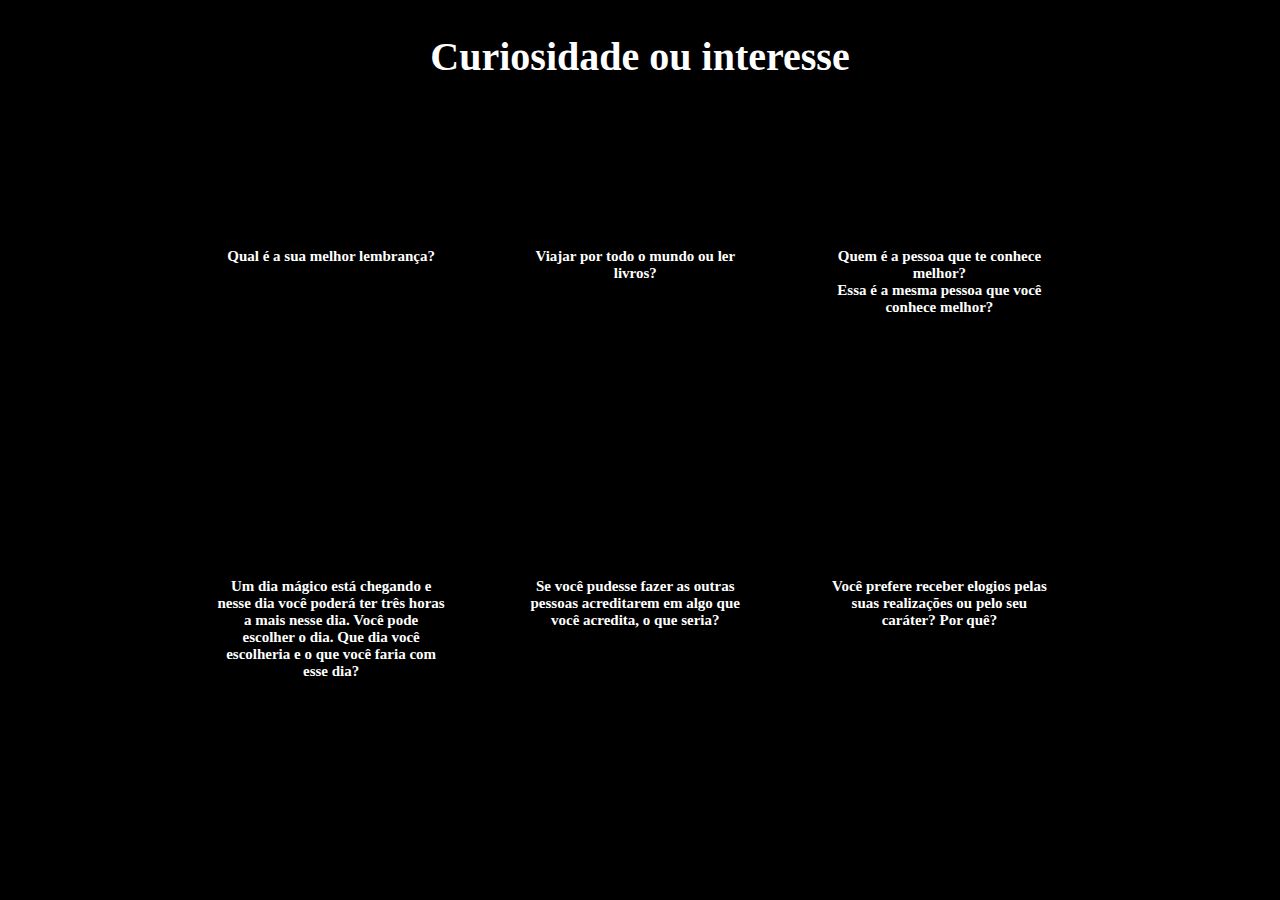
<file: Sobre mim/curiosidade.html>
<!DOCTYPE html>
<html lang="pt-br">

<head>
    <meta charset="UTF-8">
    <meta http-equiv="X-UA-Compatible" content="IE=edge">
    <meta name="viewport" content="width=device-width, initial-scale=1.0">
    <link rel="stylesheet" href="curiosidade.css">
    <title>Curiosidade ou interesse</title>
</head>

<body>


    <h2>Curiosidade ou interesse</h2>

    <!-- <div class="container">
  <img src="img_avatar.png" alt="Avatar" class="image">
  <div class="overlay"> -->

    <div class="contorno">

        <div class="container">
            <p class="pergunta">Qual é a sua melhor lembrança?</p>
            <div class="overlay">
                <div class="text">
                    <p> Quando eu era pequena, lembro que minha mãe e eu íamos beber uma bebida típica da Bolívia.
                        eu amava tanto isso, porque era o instante em que ficávamos juntas.</p>
                </div>
            </div>
        </div>

        <div class="container">
            <p class="pergunta">Viajar por todo o mundo ou ler livros?
            </p>
            <div class="overlay">
                <div class="text">
                    <p> Viajar por todo o mundo, conhecer culturas e pessoas novas. E estar sempre aprendendo e reaprendendo com elas.
                    </p>
                </div>
            </div>
        </div>

        <div class="container">
            <p class="pergunta">Quem é a pessoa que te conhece melhor?<br> Essa é a mesma pessoa que você conhece melhor?</p>
            <div class="overlay">
                <div class="text">
                    <p> Acredito que minha mãe. Acho que não.</p>
                </div>
            </div>
        </div>
    </div>
    
    <div class="teste contorno">

        <div class="container">
            <p class="pergunta">
                Um  dia mágico está chegando e nesse dia você poderá ter três horas a mais nesse dia. Você pode escolher o dia. Que dia você escolheria e o que você faria com esse dia?

            </p>
            <div class="overlay">
                <div class="text">
                    <p> Gostaria que esse dia fosse em qualquer prova de vestibular
                    </p>
                </div>
            </div>
        </div>

        <div class="container">
            <p class="pergunta">
                Se você pudesse fazer as outras pessoas acreditarem em algo que você acredita, o que seria?
            </p>
            <div class="overlay">
                <div class="text">
                    <p> Que a vida não precisa ter sentido, você tem que dar o sentido pra ela. Cuidar das pessoas que estão ao teu lado é essencial. É possível realizar seus sonhos, não vai ser fácil, mas mesmo assim é preciso acreditar.
                    </p>
                </div>
            </div>
        </div>

        <div class="container">
            <p class="pergunta">Você prefere receber elogios pelas suas realizações ou pelo seu caráter? Por quê?</p>
            <div class="overlay">
                <div class="text">
                    <p> 	Pelo meu caráter, porque isso vai mostrar meu eu, minha personalidade. 
                    </p>
                </div>
            </div>
        </div>
    </div>



</body>

</html>
</file>
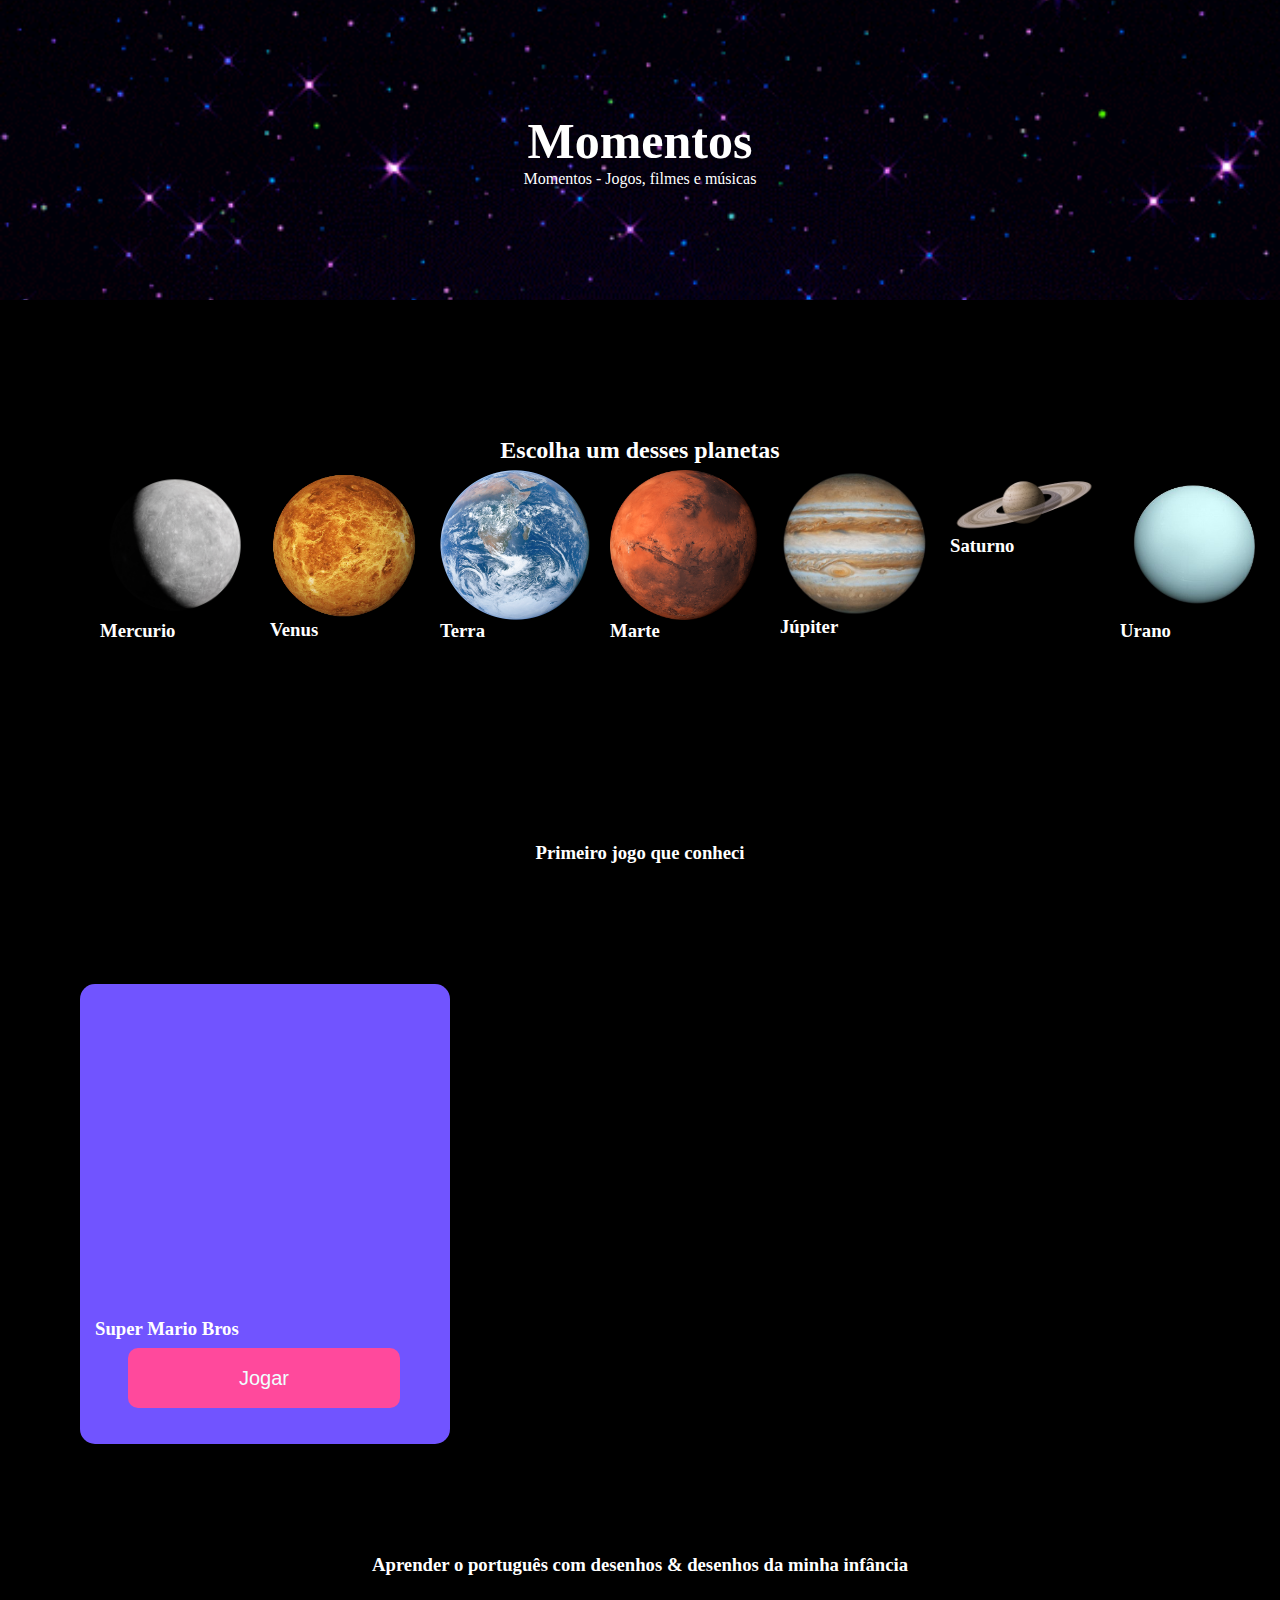
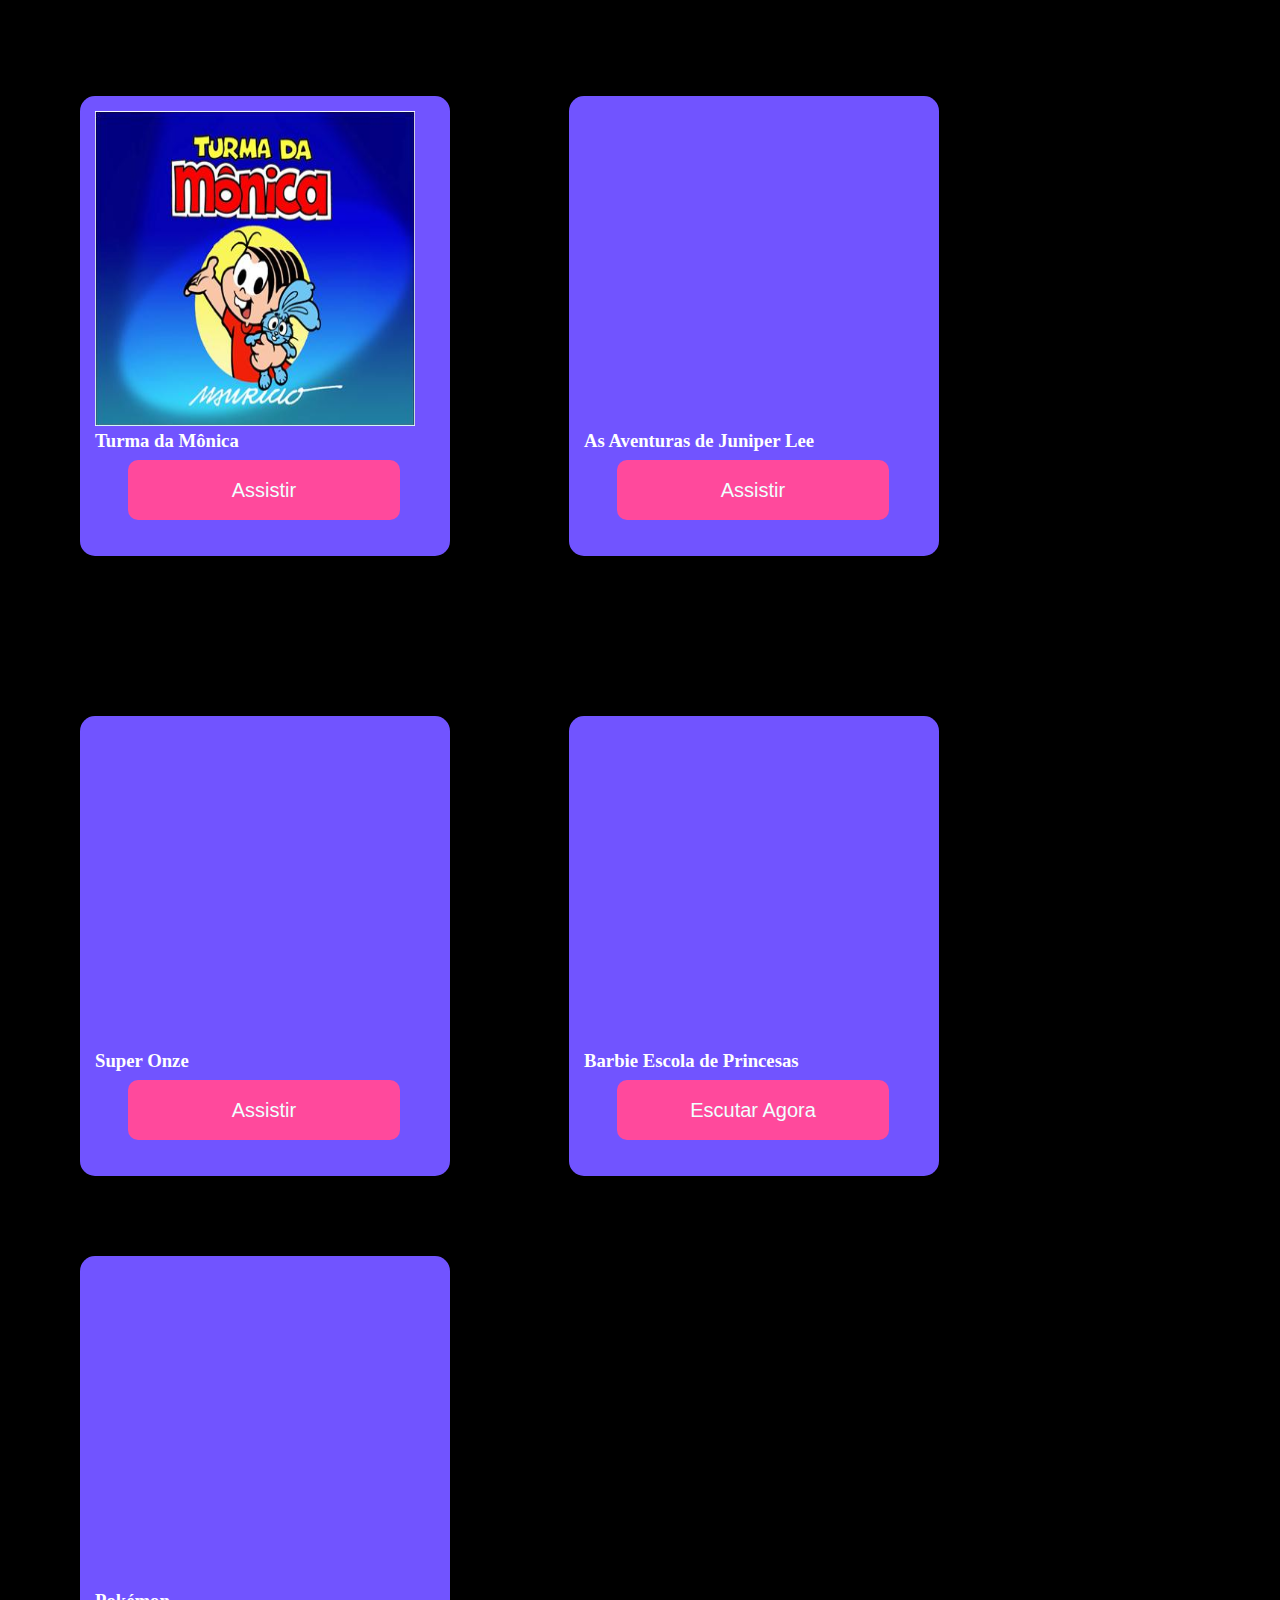
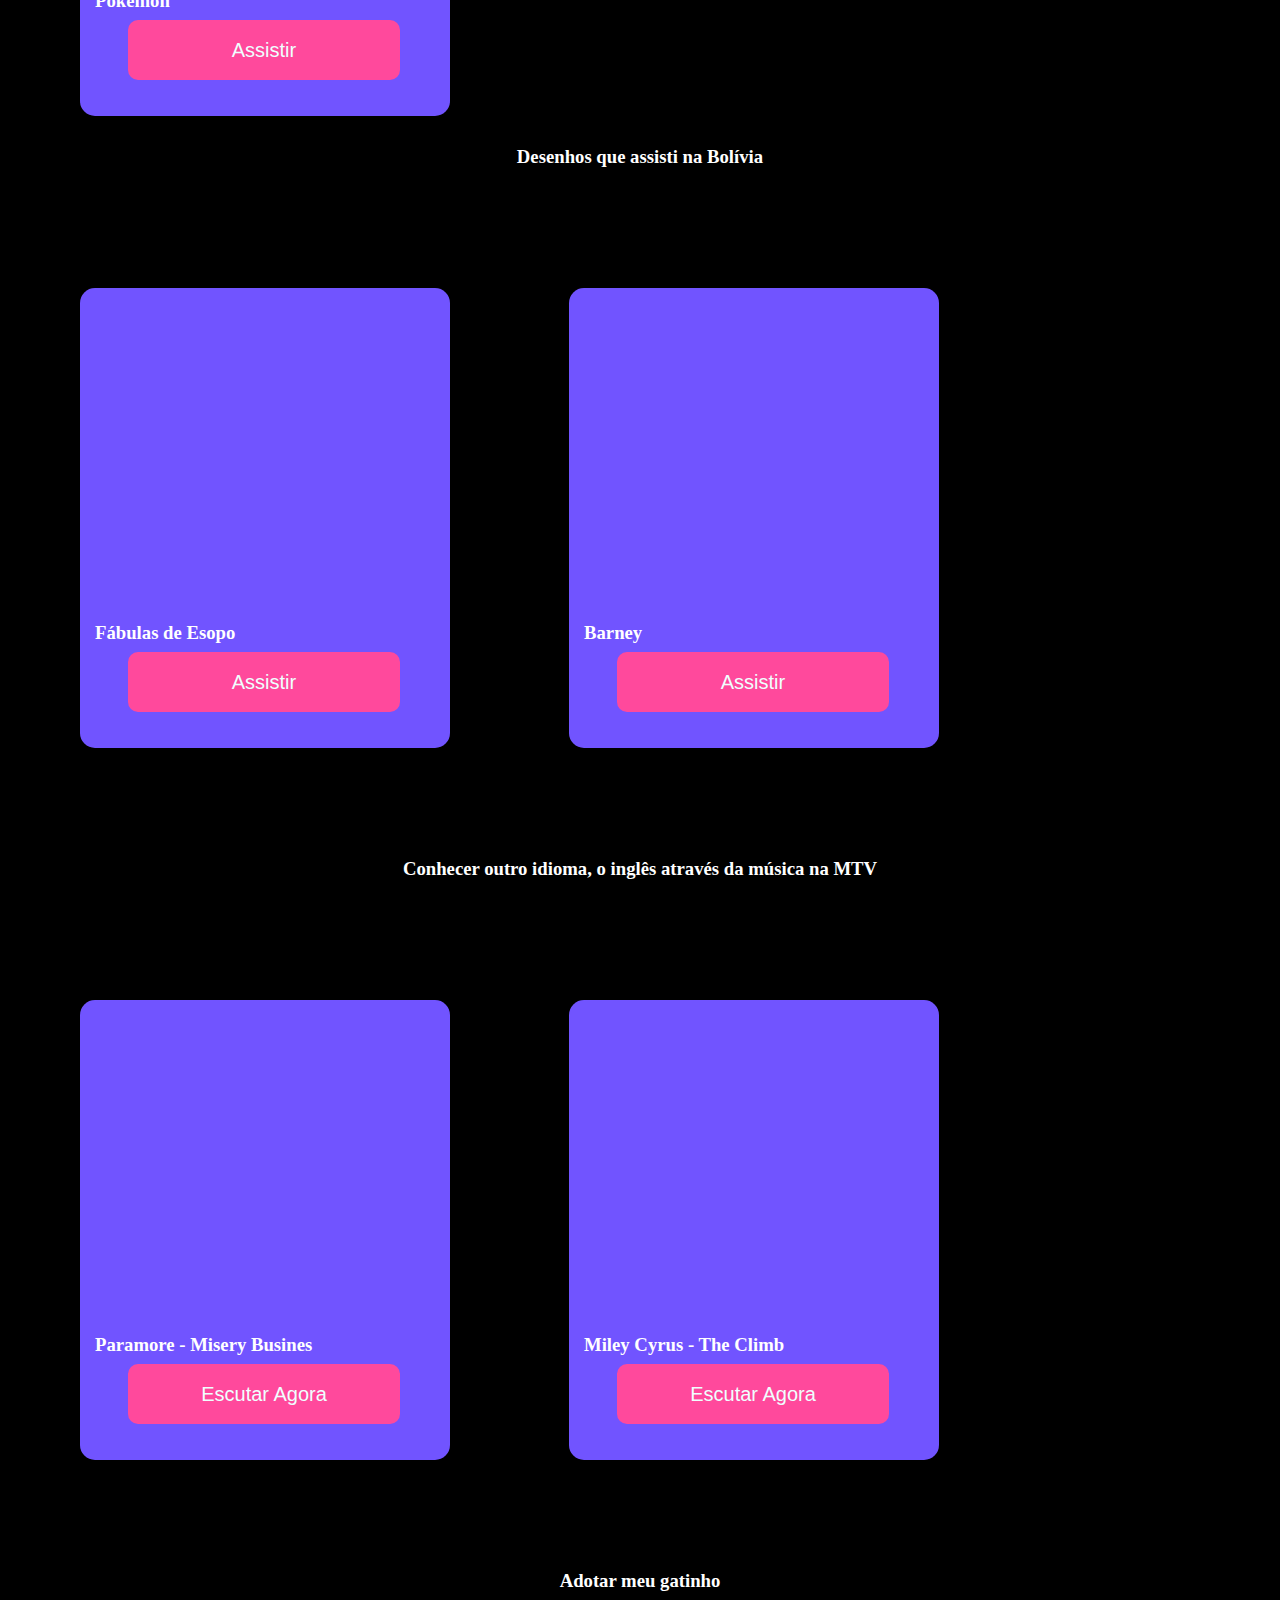
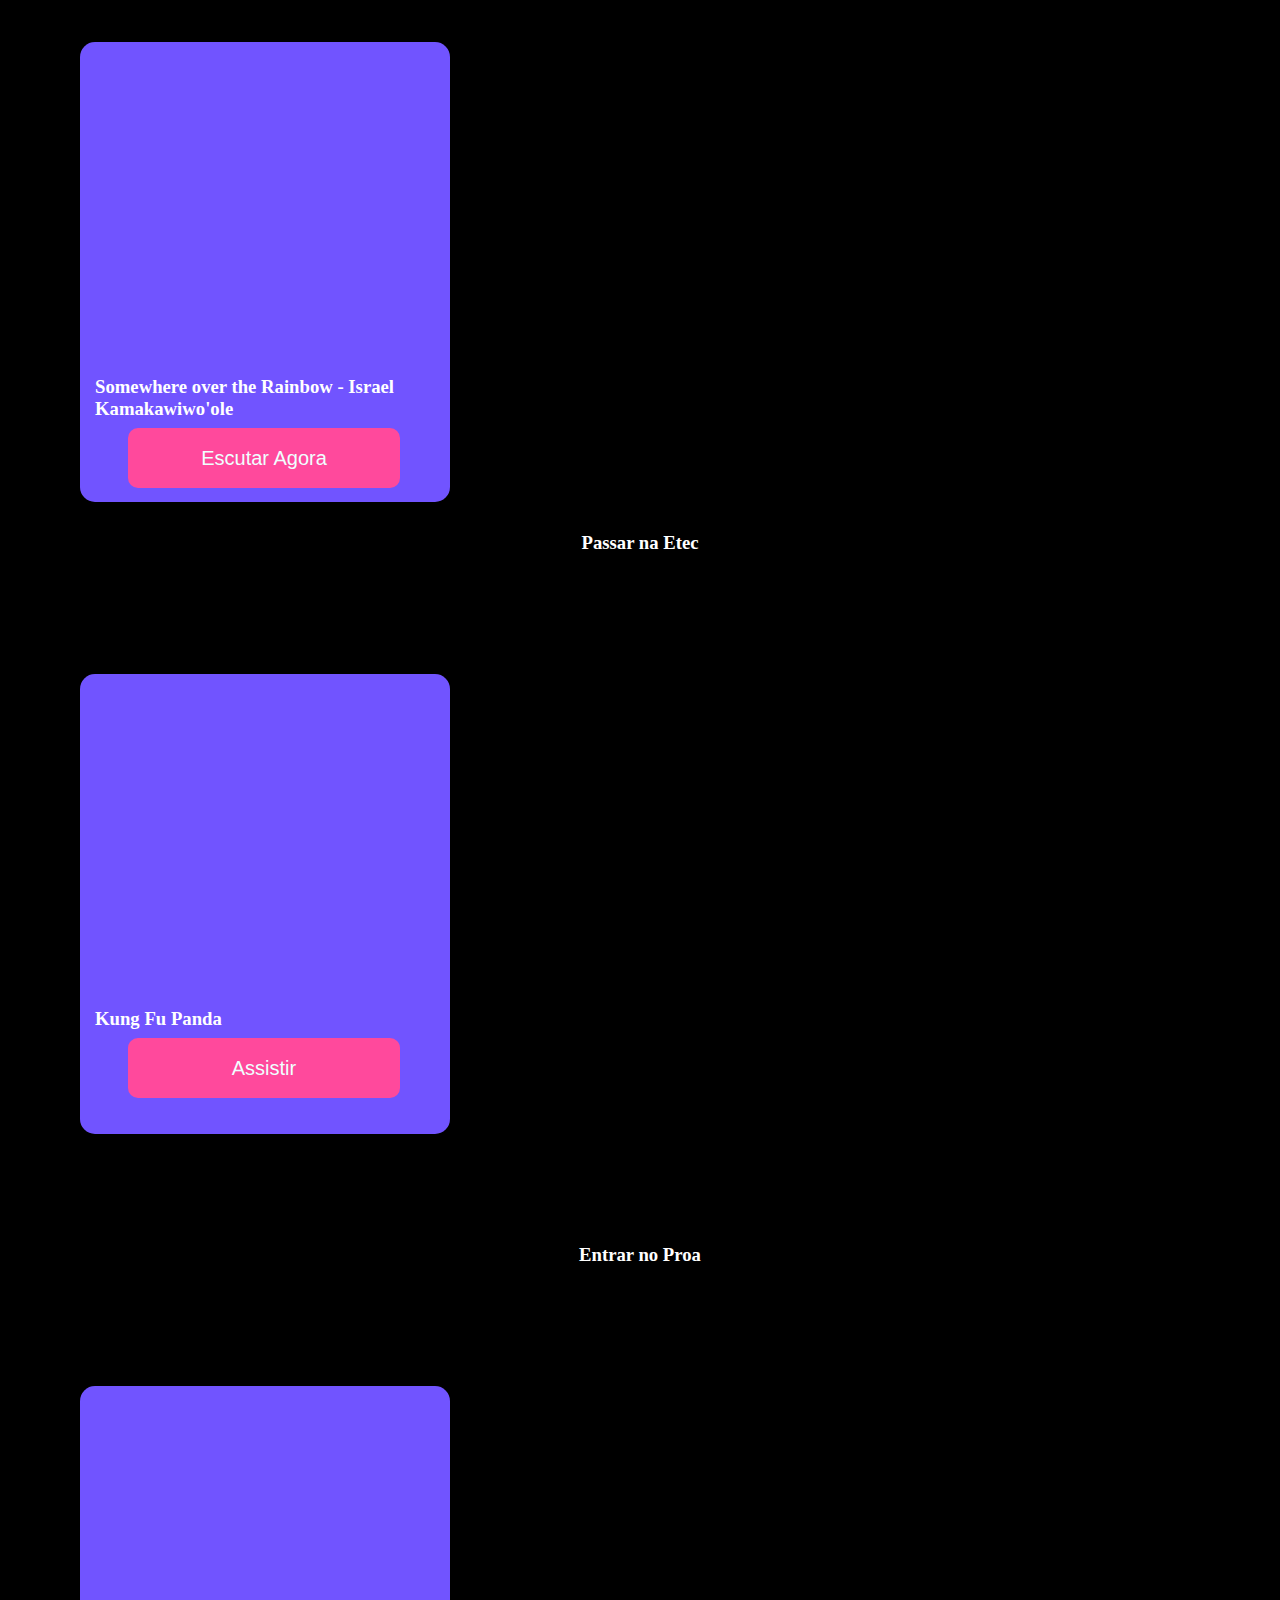
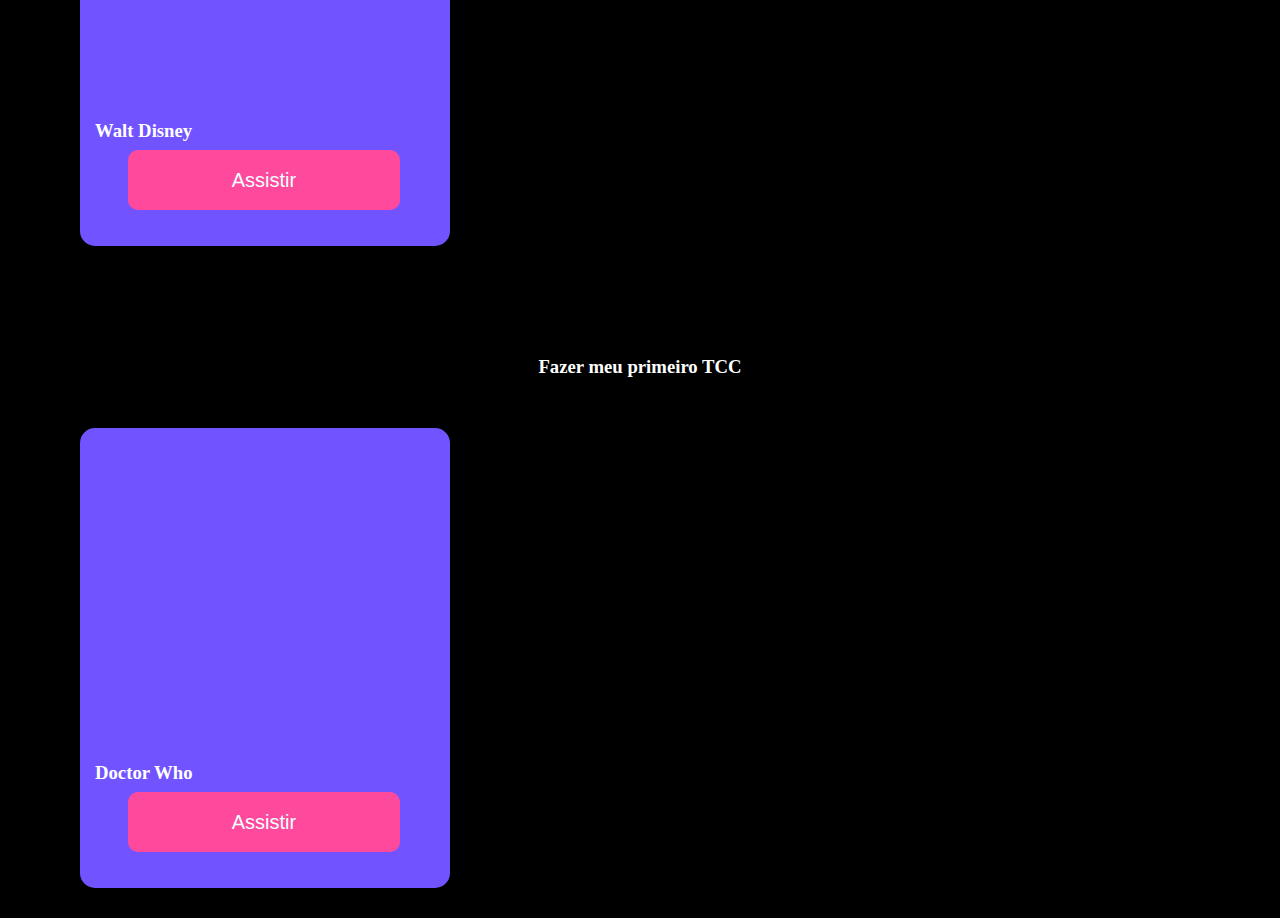
<file: Sobre mim/momentos.html>
<!DOCTYPE html>
<html lang="pt-br">

<head>
    <meta charset="UTF-8">
    <meta http-equiv="X-UA-Compatible" content="IE=edge">
    <meta name="viewport" content="width=device-width, initial-scale=1.0">
    <link rel="stylesheet" href="momentos.css">
    <link rel="stylesheet" href="https://cdnjs.cloudflare.com/ajax/libs/animate.css/4.1.1/animate.min.css" />
    <title>Momentos</title>
</head>

<!-- Escolha 8 momentos da sua vida e utilize pedaçõs 
    de filmes, música ou jogos para descrever esses momentos -->

<div class="hero-image">
    <div class="hero-text">
        <h1 style="font-size:50px">Momentos</h1>
        <p>Momentos - Jogos, filmes e músicas </p>
        <!-- <a id="link-meio" href="#prititulo">Bora escutar</a> -->
    </div>
</div>

<!-- <img src="imagens/momentosss.jpg" alt=""> -->

<div class="hero-text">
    <h2>Escolha um desses planetas</h2>
</div>
<div class="sistema">


    <div class="mercurio">
        <a href="#mercurio"><img class="animate__animated  animate__rotateIn animate__infinite	infinite"
                src="imagens/mercurio.png" alt="mercurio">
        </a>
        <h3>Mercurio</h3>
    </div>

    <div class="venus">
        <a href="#venus"><img class="animate__animated  animate__rotateIn animate__infinite	infinite"
                src="imagens/venuss.png" alt="venus">
        </a>
        <h3>Venus</h3>
    </div>

    <div class="terra">
        <a href="#terra"><img class="animate__animated  animate__rotateIn animate__infinite	infinite"
                src="imagens/terra.png" alt="terra">
        </a>
        <h3>Terra</h3>
    </div>

    <div class="marte">
        <a href="#marte"><img class="animate__animated  animate__rotateIn animate__infinite	infinite"
                src="imagens/marte.png" alt="marte">
        </a>
        <h3>Marte</h3>
    </div>

    <div class="jupiter">
        <a href="#jupiter"><img class="animate__animated  animate__rotateIn animate__infinite	infinite"
                src="imagens/jupiter.png" alt="jupiter">
        </a>
        <h3>Júpiter</h3>
    </div>

    <div class="saturno">
        <a href="#saturno"> <img class="animate__animated  animate__flip animate__infinite	infinite"
                src="imagens/saturno.png" alt="saturno">
        </a>
        <h3>Saturno</h3>
    </div>

    <div class="urano">
        <a href="#urano"><img class="animate__animated  animate__rotateIn animate__infinite	infinite"
                src="imagens/uranoo.png" alt="urano">
        </a>
        <h3>Urano</h3>
    </div>

    <div class="netuno">
        <a href="#netuno"><img class="animate__animated  animate__rotateIn animate__infinite	infinite"
                src="imagens/netuno.png" alt="netuno">
        </a>
        <h3>Netuno</h3>
    </div>

</div>


<a name="mercurio">
    <div class="escrita">
        <h3>Primeiro jogo que conheci</h3>
    </div>
    <div class="um">

        <div class="conteudo conum">

            <div id="prititulo">
                <iframe width="320" height="315" src="https://www.youtube.com/embed/CujSHJ3QkdQ"
                    title="YouTube video player" frameborder="0"
                    allow="accelerometer; autoplay; clipboard-write; encrypted-media; gyroscope; picture-in-picture"
                    allowfullscreen></iframe>
                <h3>Super Mario Bros</h3>
                <a href=" https://www.minijogos.com.br/jogo/super-mario-bros"><button>Jogar</button></a>
            </div>
        </div>


        
    </div>
</a>

<!-- DOIS -->

<a name="venus">
    <div class="escrita">
        <h3> Aprender o português com desenhos & desenhos da minha infância    </h3>
    </div>
    <div class="dois">
        <div class="conteudo conum">
            <div id="prititulo">
                <img src="imagens/momentos/monica.jpg" alt="turma da monica">
                <h3>Turma da Mônica</h3>
                <a
                    href=" https://www.youtube.com/watch?v=Dei_RDxDeMw&list=PLXIvDgXpFIiLCDpXAo_fogJVK_CcZHbDb"><button>Assistir</button></a>
            </div>
        </div>


        <div class="conteudo">
            <div id="prititulo">
                <iframe width="320" height="315" src="https://www.youtube.com/embed/GkpZkurr9QU"
                    title="YouTube video player" frameborder="0"
                    allow="accelerometer; autoplay; clipboard-write; encrypted-media; gyroscope; picture-in-picture"
                    allowfullscreen></iframe>
                <h3>As Aventuras de Juniper Lee</h3>
                <a
                    href=" https://www.youtube.com/watch?v=VKe8L-099O8&list=PLT-0gN2yd9dw0jthrTxwrh97qvRcD1Utb"><button>Assistir</button></a>
            </div>
        </div>
        
        <div class="conteudo">
            <div id="prititulo">

                <iframe width="320" height="315" src="https://www.youtube.com/embed/Mvj8dCqy0SE"
                    title="YouTube video player" frameborder="0"
                    allow="accelerometer; autoplay; clipboard-write; encrypted-media; gyroscope; picture-in-picture"
                    allowfullscreen></iframe>
                <h3>Super Onze</h3>
                <a
                    href="https://www.youtube.com/watch?v=oH4-GH1aheY&list=PL4jDsYGD5z473PEfDhnnRkrgrgdPIQKU8"><button>Assistir</button></a>
            </div>
        </div>
        
        <div class="conteudo ">
            <div id="prititulo">

                <iframe width="320" height="315" src="https://www.youtube.com/embed/ZyenkHywNlk"
                    title="YouTube video player" frameborder="0"
                    allow="accelerometer; autoplay; clipboard-write; encrypted-media; gyroscope; picture-in-picture"
                    allowfullscreen></iframe>

                <h3>Barbie Escola de Princesas</h3>
                <a href="https://www.youtube.com/watch?v=oH4-GH1aheY&list=PL4jDsYGD5z473PEfDhnnRkrgrgdPIQKU8"><button>Escutar
                        Agora</button></a>
            </div>
        </div>
        <div class="conteudo ">
            <div id="prititulo">

                <iframe width="320" height="315" src="https://www.youtube.com/embed/-PlAg8R9TG4"
                    title="YouTube video player" frameborder="0"
                    allow="accelerometer; autoplay; clipboard-write; encrypted-media; gyroscope; picture-in-picture"
                    allowfullscreen></iframe>

                <h3>Pokémon</h3>
                <a
                    href="https://www.youtube.com/watch?v=SSViT336Vq4&list=PL5Yff77BRE_rJQkYlaIOYVOgJv1jRr9d2"><button>Assistir</button></a>
            </div>
        </div>

    </div>
</a>

<!-- TRES -->

<a name="terra">
    <div class="escrita">
        <h3>Desenhos que assisti na Bolívia</h3>
    </div>
    <div class="tres">
        


        <div class="conteudo conum">
            <div id="prititulo">
                <iframe width="320" height="315" src="https://www.youtube.com/embed/kEzWVBwIovg"
                    title="YouTube video player" frameborder="0"
                    allow="accelerometer; autoplay; clipboard-write; encrypted-media; gyroscope; picture-in-picture"
                    allowfullscreen></iframe>
                <h3>Fábulas de Esopo</h3>
                <a
                    href="https://www.youtube.com/watch?v=kEzWVBwIovg&list=PL4RDuJtDPCLiD374uq1hjqW_U07iBNGh2"><button>Assistir</button></a>
            </div>
        </div>





        
        <div class="conteudo">
            <div id="prititulo">
                <iframe width="320" height="315" src="https://www.youtube.com/embed/ELm4ZJDEFME"
                    title="YouTube video player" frameborder="0"
                    allow="accelerometer; autoplay; clipboard-write; encrypted-media; gyroscope; picture-in-picture"
                    allowfullscreen></iframe>
                <h3>Barney</h3>
                <a
                    href="https://www.youtube.com/watch?v=Du-MY1EL-GY&list=PL2tzq_vP54fyyUoK1WmKE7WO2FCiEOFhQ"><button>Assistir</button></a>
            </div>
        </div>
    </div>
</a>


<!-- QUATRO -->
<a name="marte">
    <div class="escrita">
        <h3>Conhecer outro idioma, o inglês através da música na MTV</h3>
    </div>
    <div class="quatro">

        <div class="conteudo conum">
            <div id="prititulo">
                <iframe width="320" height="315" src="https://www.youtube.com/embed/zN7o_fA9YrI"
                    title="YouTube video player" frameborder="0"
                    allow="accelerometer; autoplay; clipboard-write; encrypted-media; gyroscope; picture-in-picture"
                    allowfullscreen></iframe>
                <h3>Paramore - Misery Busines</h3>
                <a href="https://www.youtube.com/embed/zN7o_fA9YrI"><button>Escutar Agora</button></a>
            </div>
        </div>


        <div class="conteudo">
            <div id="prititulo">

                <iframe width="320" height="315" src="https://www.youtube.com/embed/frMMeRsLfSY"
                    title="YouTube video player" frameborder="0"
                    allow="accelerometer; autoplay; clipboard-write; encrypted-media; gyroscope; picture-in-picture"
                    allowfullscreen></iframe>

                <h3>Miley Cyrus - The Climb</h3>
                <a href=" https://www.youtube.com/watch?v=frMMeRsLfSY"><button>Escutar Agora</button></a>
            </div>
        </div>
    </div>
</a>

<!-- CINCO -->

<a name="jupiter">
    <div class="escrita">
        <h3>Adotar meu gatinho</h3>
    </div>
    <div class="cinco">




        <div class="conteudo">
            <div id="prititulo">

                <iframe width="320" height="315" src="https://www.youtube.com/embed/Ekw3Ip61wQE" title="YouTube video player" frameborder="0" allow="accelerometer; autoplay; clipboard-write; encrypted-media; gyroscope; picture-in-picture" allowfullscreen></iframe>
                <h3>Somewhere over the Rainbow - Israel Kamakawiwo'ole </h3>
                <a href="https://www.youtube.com/watch?v=Ekw3Ip61wQE"><button>Escutar Agora</button></a>
            </div>
        </div>
    </div>
</a>

<!-- SEIS -->

<a name="saturno">
    <div class="escrita">
        <h3>Passar na Etec</h3>
    </div>

    <div class="seis">


        
        <div class="conteudo conum">
            <div id="prititulo">
                <iframe width="320" height="315" src="https://www.youtube.com/embed/8q7olay3m98"
                    title="YouTube video player" frameborder="0"
                    allow="accelerometer; autoplay; clipboard-write; encrypted-media; gyroscope; picture-in-picture"
                    allowfullscreen></iframe>
                <h3>Kung Fu Panda</h3>
                <a href="https://www.netflix.com/br/title/80136311"><button>Assistir</button></a>
            </div>
        </div>

        <!-- <div class="conteudo conum">
            <div id="prititulo">

                <iframe width="320" height="315" src="https://www.youtube.com/embed/ZyenkHywNlk"
                    title="YouTube video player" frameborder="0"
                    allow="accelerometer; autoplay; clipboard-write; encrypted-media; gyroscope; picture-in-picture"
                    allowfullscreen></iframe>
                <h3>Barbie Escola de Princesas</h3>
                <a href="https://www.youtube.com/watch?v=l7-ihWID2GM"><button>Assistir</button></a>
            </div>
        </div>



        <div class="conteudo">
            <div id="prititulo">

                <img src="https://encrypted-tbn0.gstatic.com/images?q=tbn:ANd9GcThXE3LG-DBcjPmVT62cnSWnFtj9-bgkMyVR9tho9QeSnOADNB2"
                    alt="">

                <h3>Barbie Moda e Magia</h3>
                <a href=" https://www.youtube.com/watch?v=frMMeRsLfSY"><button>Assistir</button></a>
            </div>
        </div> -->
    </div>
</a>


<!-- SETE -->

<a name="urano">
    <div class="escrita">
        <h3>Entrar no Proa</h3>
    </div>
    <div class="sete">

        <div class="conteudo condois">
            <div id="prititulo">

                <iframe width="320" height="315" src="https://www.youtube.com/embed/iAoxQwbakao"
                    title="YouTube video player" frameborder="0"
                    allow="accelerometer; autoplay; clipboard-write; encrypted-media; gyroscope; picture-in-picture"
                    allowfullscreen></iframe>

                <h3>Walt Disney</h3>
                <a
                    href="https://www.youtube.com/watch?v=YcKPh1KqLe8&list=PLuq2SQ_a1FxknoE2Sc2CG4lhZFinDz3i8"><button>Assistir</button></a>
            </div>
        </div>


        <!-- <div class="conteudo conum">
            <div id="prititulo">

                <iframe width="320" height="315" src="https://www.youtube.com/embed/p5RrjgMoJ4k"
                    title="YouTube video player" frameborder="0"
                    allow="accelerometer; autoplay; clipboard-write; encrypted-media; gyroscope; picture-in-picture"
                    allowfullscreen></iframe>
                <h3>Club das Winxs</h3>
                <a
                    href="https://www.youtube.com/watch?v=YcKPh1KqLe8&list=PLuq2SQ_a1FxknoE2Sc2CG4lhZFinDz3i8"><button>Assistir</button></a>
            </div>
        </div>


        <div class="conteudo">
            <div id="prititulo">
                <img src="imagens/momentos/anne.jpg" alt="">
                <h3>Anne width an E</h3>
                <a href="https://www.netflix.com/br/title/80136311"><button>Assistir</button></a>
            </div>
        </div> -->
    </div>
</a>


<!-- OITO -->


<a name="netuno">
    
    <div class="escrita">
        <h3>Fazer meu primeiro TCC</h3>
    </div>
    <div class="sete">

        

        
        <div class="conteudo">
            <div id="prititulo">

                <iframe width="320" height="315" src="https://www.youtube.com/embed/OJVNzQyx-Yk"
                    title="YouTube video player" frameborder="0"
                    allow="accelerometer; autoplay; clipboard-write; encrypted-media; gyroscope; picture-in-picture"
                    allowfullscreen></iframe>
                <h3>Doctor Who</h3>
                <a href="https://www.youtube.com/watch?v=dVcocTQW3so"><button>Assistir</button></a>
            </div>
        </div>




    </div>
</a>



</body>

</html>
</file>
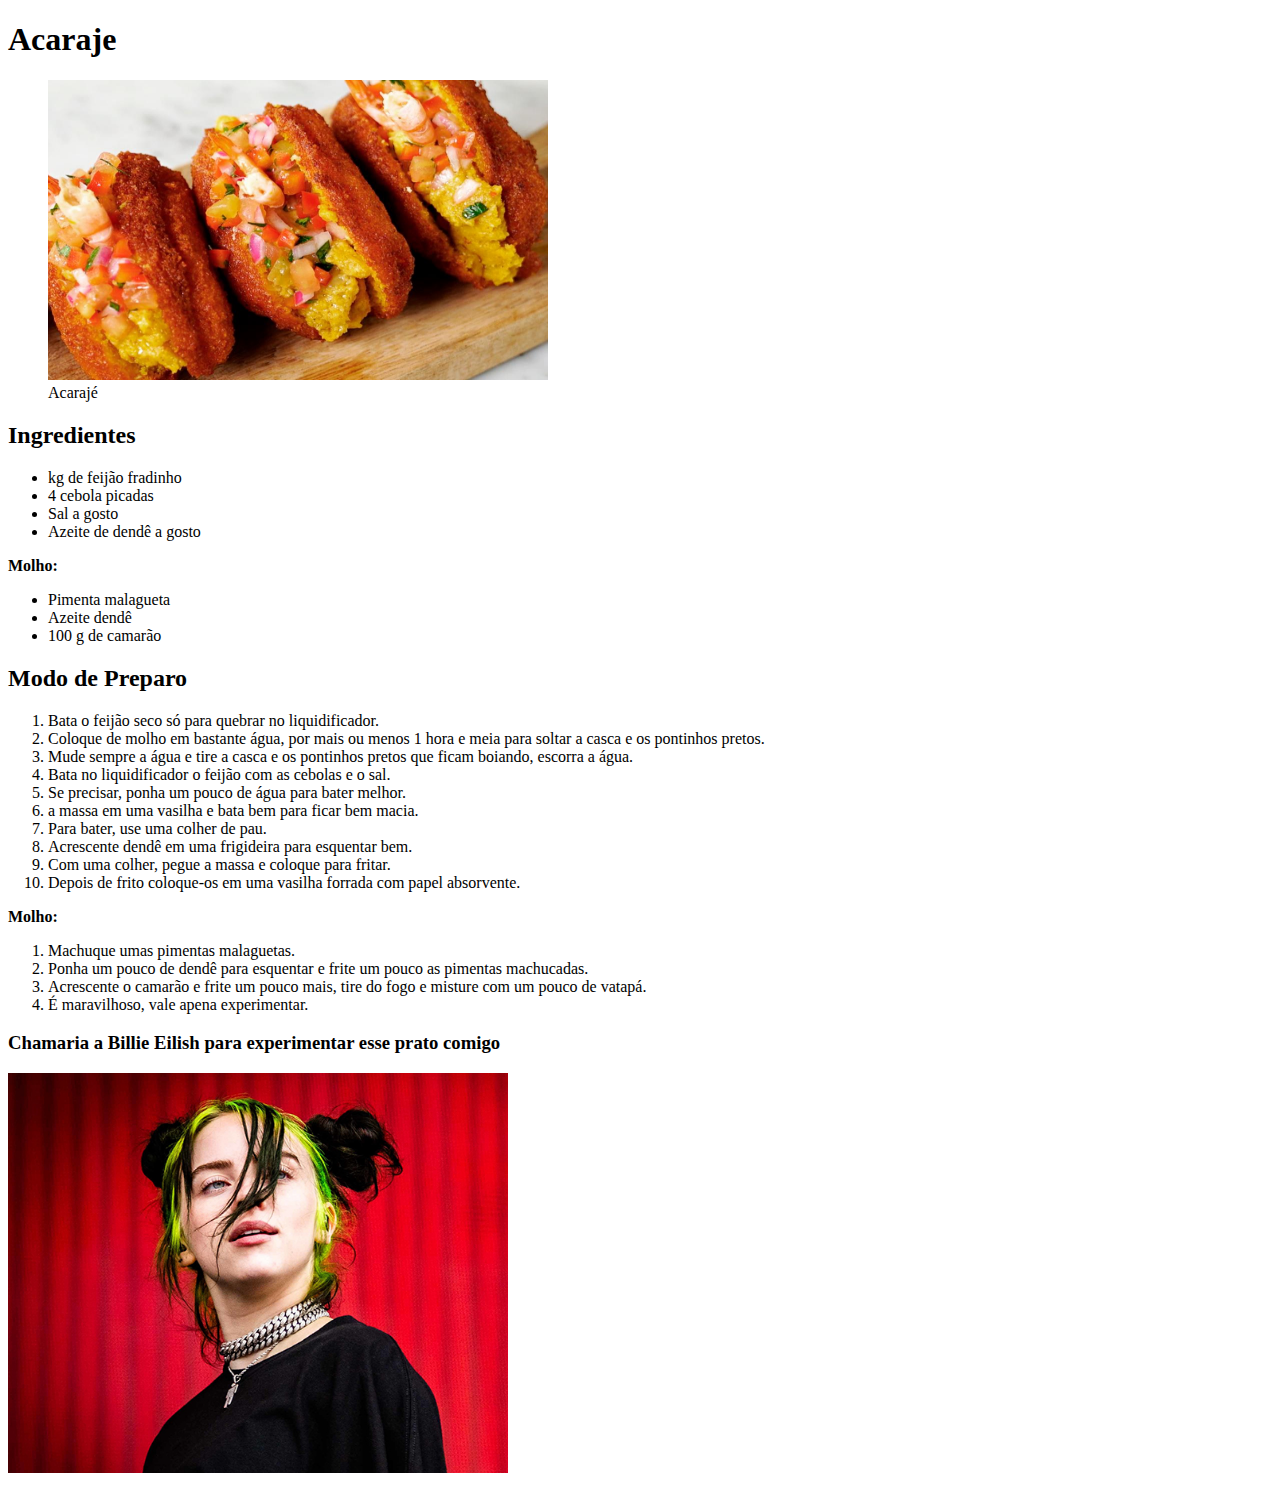
<file: Sobre mim/Atividade1/acaraje.html>
<!DOCTYPE html>
<html lang="pt-br">
<head>
    <meta charset="UTF-8">
    <meta http-equiv="X-UA-Compatible" content="IE=edge">
    <meta name="viewport" content="width=device-width, initial-scale=1.0">
    <title>Acarajé</title>
</head>
<body>
    
    <h1> Acaraje</h1>
        <figure>
            <img src="imagens/acaraje.jpg" width="500" height="300" alt="Acaraje" title="Acaraje">
            <Figcaption>Acarajé</Figcaption>
        </figure>
    <h2>Ingredientes</h2>
    <ul>
        <li> kg de feijão fradinho</li>
        <li>4 cebola picadas</li>
        <li>Sal a gosto</li>
        <li>Azeite de dendê a gosto</li>        
    </ul>

    <strong>Molho:</strong>
    <ul>
        <li>Pimenta malagueta</li>
        <li>Azeite dendê</li>
        <li>100 g de camarão</li>
    </ul>
   
    <h2>Modo de Preparo</h2>
    <ol>
        <li>Bata o feijão seco só para quebrar no liquidificador.</li>
       <li> Coloque de molho em bastante água, por mais ou menos 1 hora e meia para soltar a casca e os pontinhos pretos.</li>        
        <li>Mude sempre a água e tire a casca e os pontinhos pretos que ficam boiando, escorra a água.</li>        
        <li>Bata no liquidificador o feijão com as cebolas e o sal.</li>        
        <li>Se precisar, ponha um pouco de água para bater melhor.</li>
        <li> a massa em uma vasilha e bata bem para ficar bem macia.</li>
        <li> Para bater, use uma colher de pau.</li>
        <li>Acrescente dendê em uma frigideira para esquentar bem.</li>
        <li>Com uma colher, pegue a massa e coloque para fritar.</li>
        <li>Depois de frito coloque-os em uma vasilha forrada com papel absorvente.</li>
    </ol>
    
    <strong>Molho:</strong>
    <ol>
        <li>Machuque umas pimentas malaguetas.</li>
        <li>Ponha um pouco de dendê para esquentar e frite um pouco as pimentas machucadas.</li>
        <li>Acrescente o camarão e frite um pouco mais, tire do fogo e misture com um pouco de vatapá.</li>
        <li>É maravilhoso, vale apena experimentar.</li>

    </ol>
    <h3>Chamaria a Billie Eilish para experimentar esse prato comigo</h3>
    <img src="imagens/billie.jpg" width="500" height="400"  alt="Strognoff de frango" title="Strognoff de frango" >
   
</body>
</html>
</file>
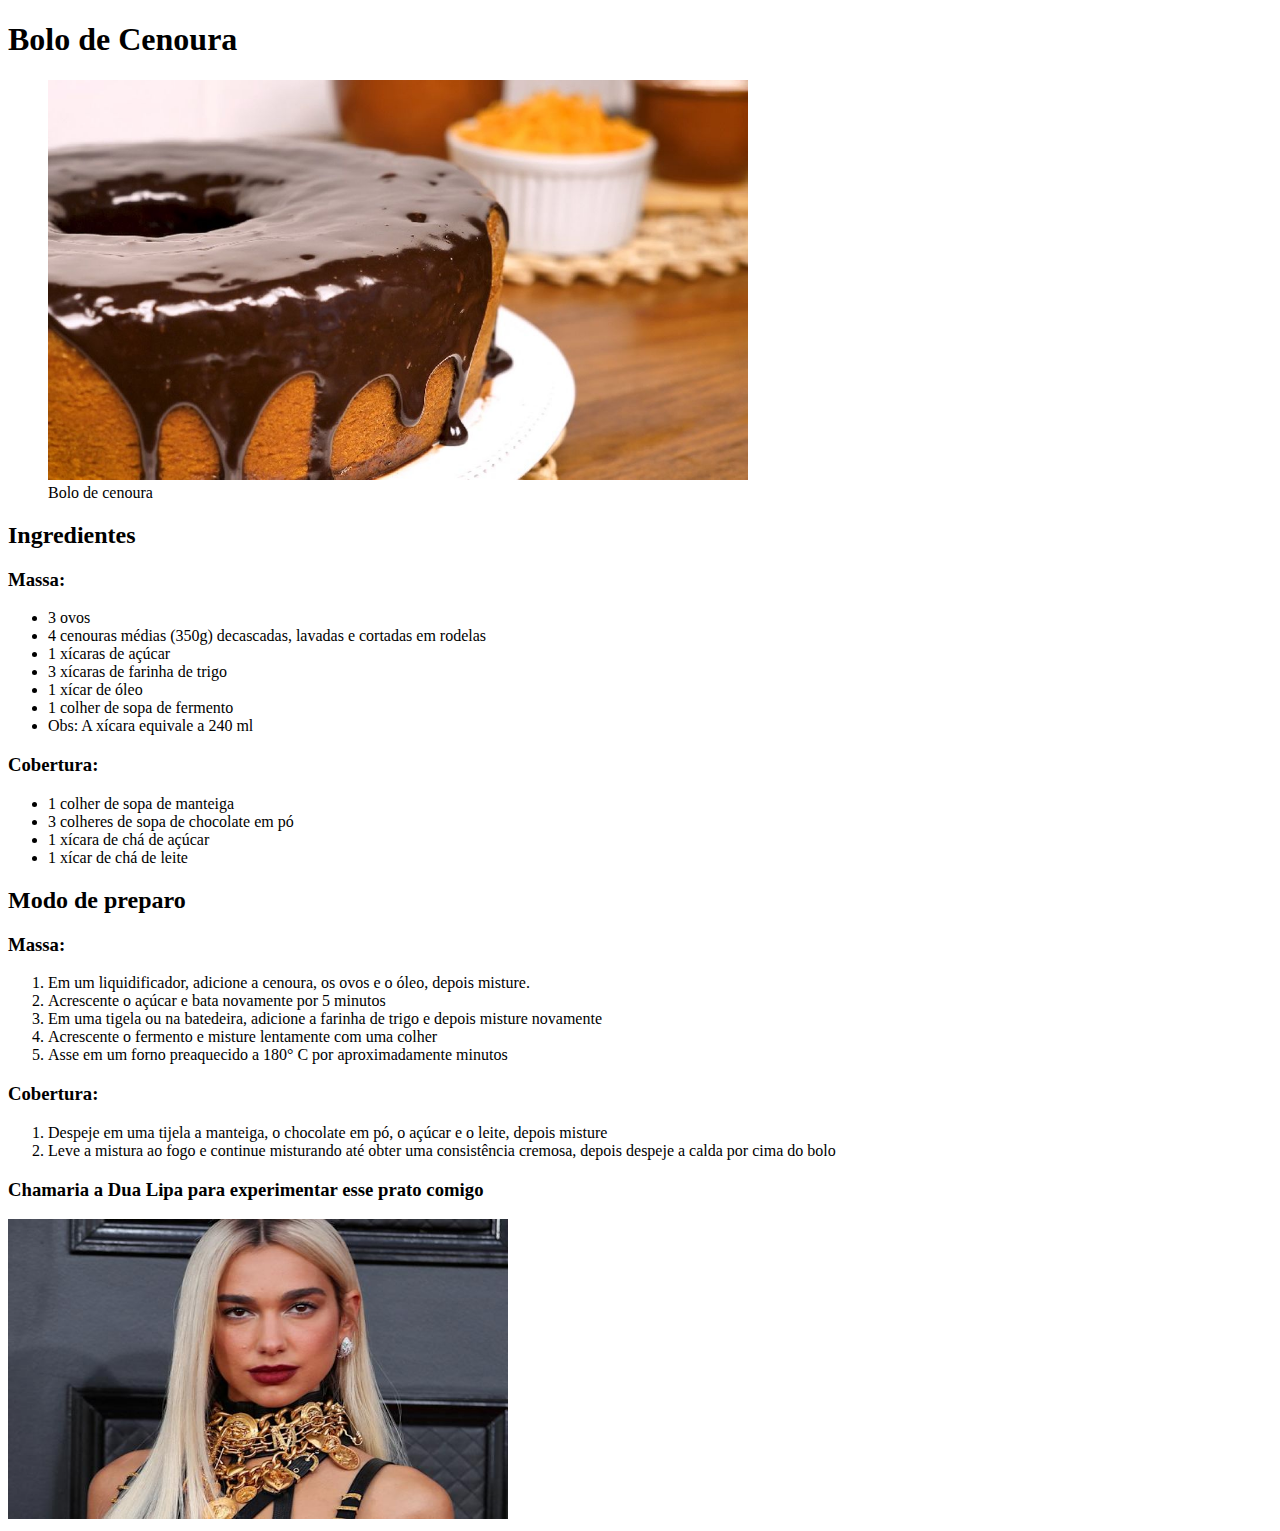
<file: Sobre mim/Atividade1/bolodecenoura.html>
<!DOCTYPE html>
<html>
    <head>
    <title>Bolo de cenoura</title>
    </head>
<body>
    <h1>Bolo de Cenoura</h1>
    <figure>
    <img src="imagens/bolodecenoura.jpg" height="400" width="700" alt="Bolo de cenoura" title="Bolo de cenoura">
        <figcaption>Bolo de cenoura</figcaption>
    </figure>
    <h2>Ingredientes</h2>
    <h3>Massa:</h3>
    <ul>
        <li>3 ovos </li>
        <li>4 cenouras médias (350g) decascadas, lavadas e cortadas em rodelas</li>
        <li>1 xícaras de açúcar</li>
        <li>3 xícaras de farinha de trigo</li>
        <li>1 xícar de óleo</li>
        <li>1 colher de sopa de fermento</li>
        <li>Obs: A xícara equivale a 240 ml</li>
    </ul>
    <h3>Cobertura:</h3>
    <ul>
        <li>1 colher de sopa de manteiga</li>
        <li>3 colheres de sopa de chocolate em pó</li>
        <li>1 xícara de chá de açúcar</li>
        <li>1 xícar de chá de leite</li>
    </ul>
    <h2>Modo de preparo</h2>
    <h3>Massa:</h3>
    <ol>
        <li>Em um liquidificador, adicione a cenoura, os ovos e o óleo, depois misture.</li>
        <li>Acrescente o açúcar e bata novamente por 5 minutos</li>
        <li>Em uma tigela ou na batedeira, adicione a farinha de trigo e depois misture novamente</li>
        <li>Acrescente o fermento e misture lentamente com uma colher</li>
        <li>Asse em um forno preaquecido a 180° C por aproximadamente minutos </li>
    </ol>
    <h3>Cobertura:</h3>
    <ol>   
        <li>Despeje em uma tijela a manteiga, o chocolate em pó, o açúcar e o leite, depois misture</li>
        <li>Leve a mistura ao fogo e continue misturando até obter uma consistência cremosa, depois despeje a calda por cima do bolo</li>
    </ol>
        <h3>Chamaria a Dua Lipa para experimentar esse prato comigo</h3>
        <img src="imagens/dua lipa.jpg" width="500" height="300"  alt="Strognoff de frango" title="Strognoff de frango" >
       
</body>
</html>
</file>
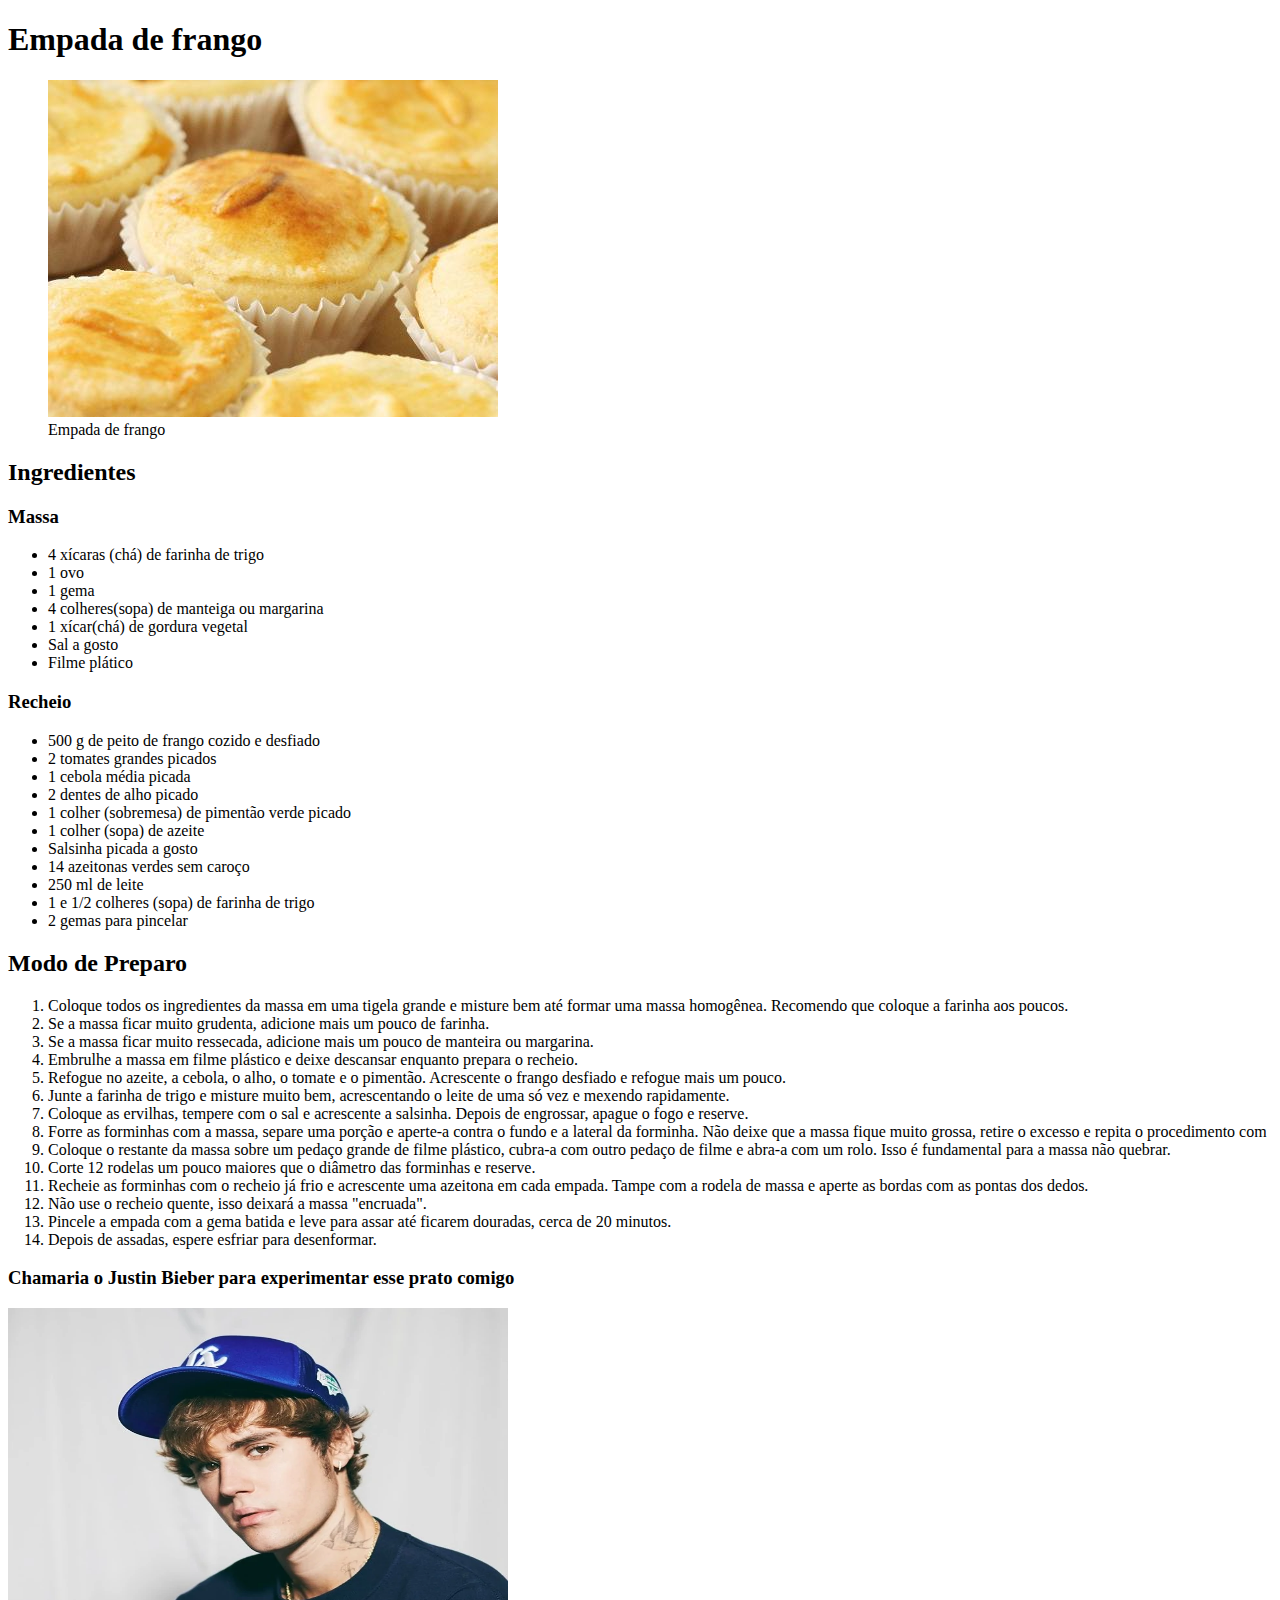
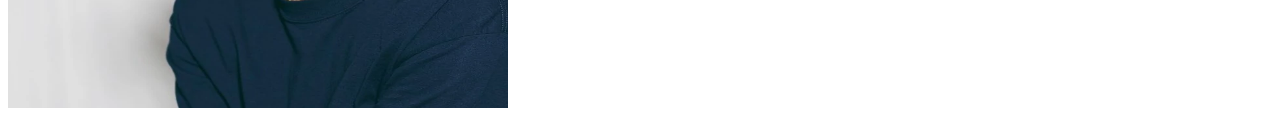
<file: Sobre mim/Atividade1/empadadefrango.html>
<!DOCTYPE html>
<html>
<head>
<title> Empada de frango</title>
</head>
<body>
    <h1>Empada de frango</h1>
    <figure>
    <img src="imagens/empadadefrango.jpg"  alt="Empada de frango" title="Empada de frango">
    <figcaption>Empada de frango<figcaption>
    </figure>
        <h2>Ingredientes</h2>
        <h3>Massa</h3>
    <ul>
        <li>4 xícaras (chá) de farinha de trigo</li>
        <li>1 ovo</li>
        <li>1 gema</li>
        <li>4 colheres(sopa) de manteiga ou margarina</li>
        <li>1 xícar(chá) de gordura vegetal</li>
        <li>Sal a gosto</li>
        <li>Filme plático</li>
    </ul>
        <h3>Recheio</h3>
    <ul>
        <li>500 g de peito de frango cozido e desfiado</li>
        <li>2 tomates grandes picados</li>
        <li>1 cebola média picada</li>
        <li>2 dentes de alho picado</li>
        <li>1 colher (sobremesa) de pimentão verde picado</li>
        <li>1 colher (sopa) de azeite</li>
        <li>Salsinha picada a gosto</li>
        <li>14 azeitonas verdes sem caroço</li>
        <li>250 ml de leite</li>
        <li>1 e 1/2 colheres (sopa) de farinha de trigo</li>
        <li>2 gemas para pincelar</li>

    </ul>

        <h2>Modo de Preparo</h2>    
    <OL>
        <li>Coloque todos os ingredientes da massa em uma tigela grande e misture bem até formar uma massa homogênea. Recomendo que coloque a farinha aos poucos.        </li>
        <li>Se a massa ficar muito grudenta, adicione mais um pouco de farinha.</li>
        <li>Se a massa ficar muito ressecada, adicione mais um pouco de manteira ou margarina.</li>
        <li>Embrulhe a massa em filme plástico e deixe descansar enquanto prepara o recheio.</li>
        <li>Refogue no azeite, a cebola, o alho, o tomate e o pimentão. Acrescente o frango desfiado e refogue mais um pouco. </li>
        <li>Junte a farinha de trigo e misture muito bem, acrescentando o leite de uma só vez e mexendo rapidamente.  </li>
        <li>Coloque as ervilhas, tempere com o sal e acrescente a salsinha. Depois de engrossar, apague o fogo e reserve. </li>
        <li>Forre as forminhas com a massa, separe uma porção e aperte-a contra o fundo e a lateral da forminha. Não deixe que a massa fique muito grossa, retire o excesso e repita o procedimento com</li>

        <li>Coloque o restante da massa sobre um pedaço grande de filme plástico, cubra-a com outro pedaço de filme e abra-a com um rolo. Isso é fundamental para a massa não quebrar.</li>
        <li>Corte 12 rodelas um pouco maiores que o diâmetro das forminhas e reserve.</li>
        <li>Recheie as forminhas com o recheio já frio e acrescente uma azeitona em cada empada. Tampe com a rodela de massa e aperte as bordas com as pontas dos dedos.</li>
        <li>Não use o recheio quente, isso deixará a massa "encruada".</li>
        <li>Pincele a empada com a gema batida e leve para assar até ficarem douradas, cerca de 20 minutos.</li>
        <li>Depois de assadas, espere esfriar para desenformar.</li>
    </ol>
    <h3>Chamaria o Justin Bieber para experimentar esse prato comigo</h3>
    <img src="imagens/justin bieber.webp" width="500" height="400"  alt="Strognoff de frango" title="Strognoff de frango" >
   
    

</body>
</html>
</file>
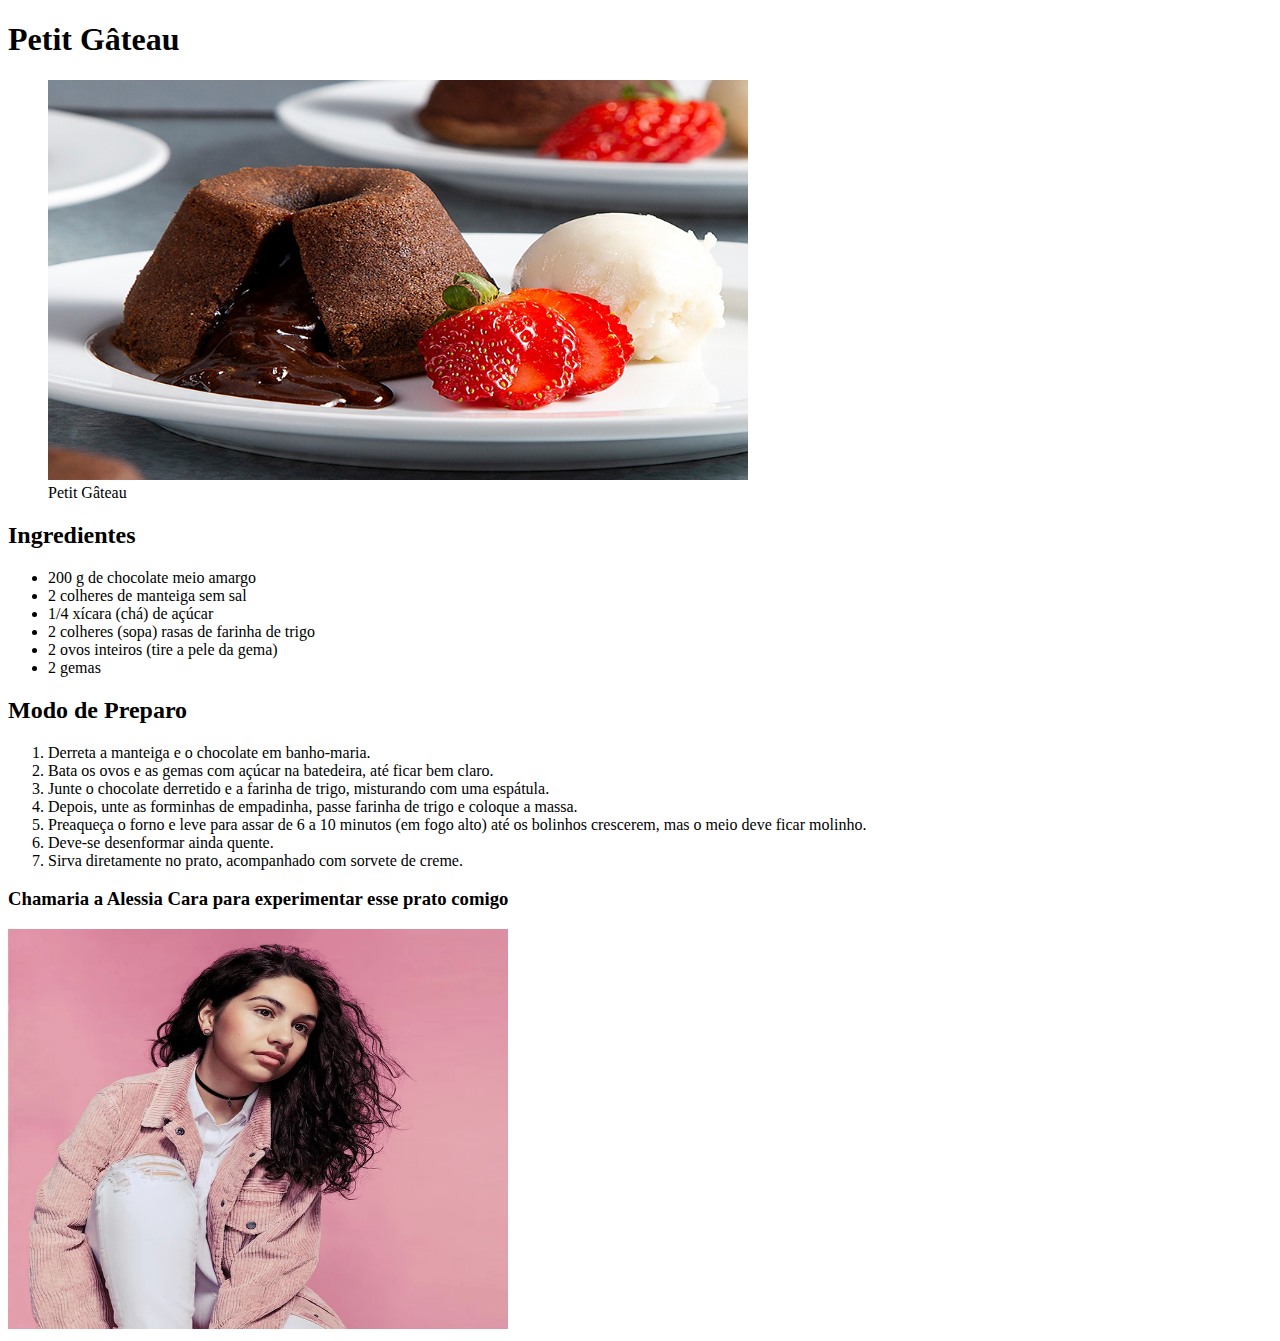
<file: Sobre mim/Atividade1/PetitGateau.html>
<!DOCTYPE html>
<html lang="pt-br">
<head>
    <meta charset="UTF-8">
    <meta http-equiv="X-UA-Compatible" content="IE=edge">
    <meta name="viewport" content="width=device-width, initial-scale=1.0">
    <title>Petit Gâteau</title>
</head>
<body>
    
    <h1>Petit Gâteau</h1>
    <figure>
        <img src="imagens/petitgateau.jpg" height="400" width="700" alt="Petit Gateau" title="Petit Gâteau">
        <figcaption>Petit Gâteau</figcaption>
    </figure>
    <h2>Ingredientes</h2>
    <ul>
        <li>200 g de chocolate meio amargo</li>
        <li>2 colheres de manteiga sem sal</li>
        <li>1/4 xícara (chá) de açúcar</li>
        <li>2 colheres (sopa) rasas de farinha de trigo</li>
        <li>2 ovos inteiros (tire a pele da gema)</li>
        <li>2 gemas</li>
    </ul>
    <h2>Modo de Preparo</h2>
    <ol>
        <li>Derreta a manteiga e o chocolate em banho-maria.</li>
        <li>Bata os ovos e as gemas com açúcar na batedeira, até ficar bem claro.</li>
        <li>Junte o chocolate derretido e a farinha de trigo, misturando com uma espátula.</li>
        <li>Depois, unte as forminhas de empadinha, passe farinha de trigo e coloque a massa.</li>
        <li>Preaqueça o forno e leve para assar de 6 a 10 minutos (em fogo alto) até os bolinhos crescerem, mas o meio deve ficar molinho.</li>
        <li>Deve-se desenformar ainda quente.</li>
        <li>Sirva diretamente no prato, acompanhado com sorvete de creme.</li>
</ol>
<h3>Chamaria a Alessia Cara para experimentar esse prato comigo</h3>
    <img src="imagens/alessia cara.webp" width="500" height="400"  alt="Strognoff de frango" title="Strognoff de frango" >
   
</body>
</html>
</file>
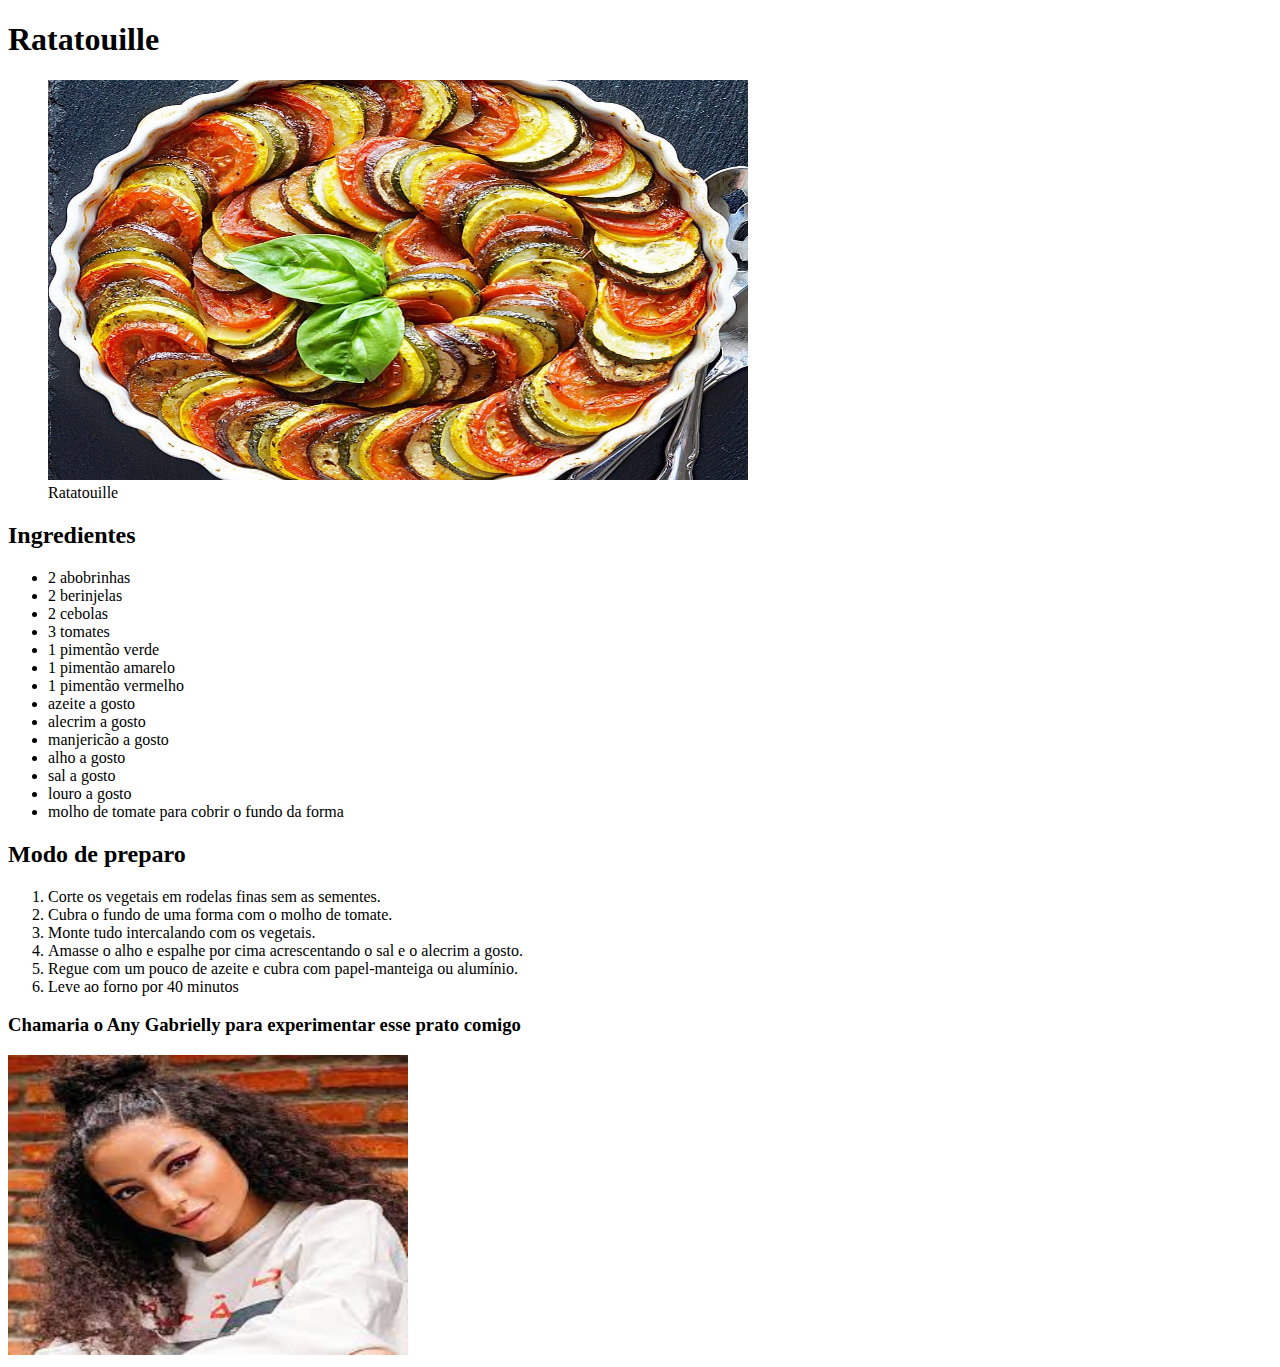
<file: Sobre mim/Atividade1/ratatouile.html>
<!DOCTYPE html>
<html lang="pt-br">
<head>
    <meta charset="UTF-8">
    <meta http-equiv="X-UA-Compatible" content="IE=edge">
    <meta name="viewport" content="width=device-width, initial-scale=1.0">
    <title>Ratatouille</title>
</head>
<body>
    <h1>Ratatouille</h1>
    <figure>
    <img src="imagens/Ratatouille.jpg" height="400" width="700" alt="Ratatouile" title="Ratatouille">
    <figcaption>Ratatouille</figcaption>
    </figure>
    <h2>Ingredientes</h2>
    <ul> 
        
        <li>2 abobrinhas</li>
        <li>2 berinjelas</li>
        <li>2 cebolas</li>
        <li>3 tomates</li>
        <li>1 pimentão verde</li>
        <li>1 pimentão amarelo</li>
        <li>1 pimentão vermelho</li>
        <li>azeite a gosto</li>
        <li>alecrim a gosto</li>
        <li>manjericão a gosto</li>
        <li>alho a gosto</li>
        <li>sal a gosto</li>
        <li>louro a gosto</li>
        <li>molho de tomate para cobrir o fundo da forma</li>
    </ul>
    <h2>Modo de preparo</h2>

    <ol>
       <li> Corte os vegetais em rodelas finas sem as sementes.</li>
       <li>Cubra o fundo de uma forma com o molho de tomate.</li>
       <li>Monte tudo intercalando com os vegetais.</li>
       <li>Amasse o alho e espalhe por cima acrescentando o sal e o alecrim a gosto.</li>
       <li>Regue com um pouco de azeite e cubra com papel-manteiga ou alumínio.</li>
       <li>Leve ao forno por 40 minutos</li>
    </ol>
    
    <h3>Chamaria o Any Gabrielly para experimentar esse prato comigo</h3>
    <img src="imagens/any gabrielly.jpg" width="400" height="300"  alt="Strognoff de frango" title="Strognoff de frango" >
   
</body>
</html>
</file>
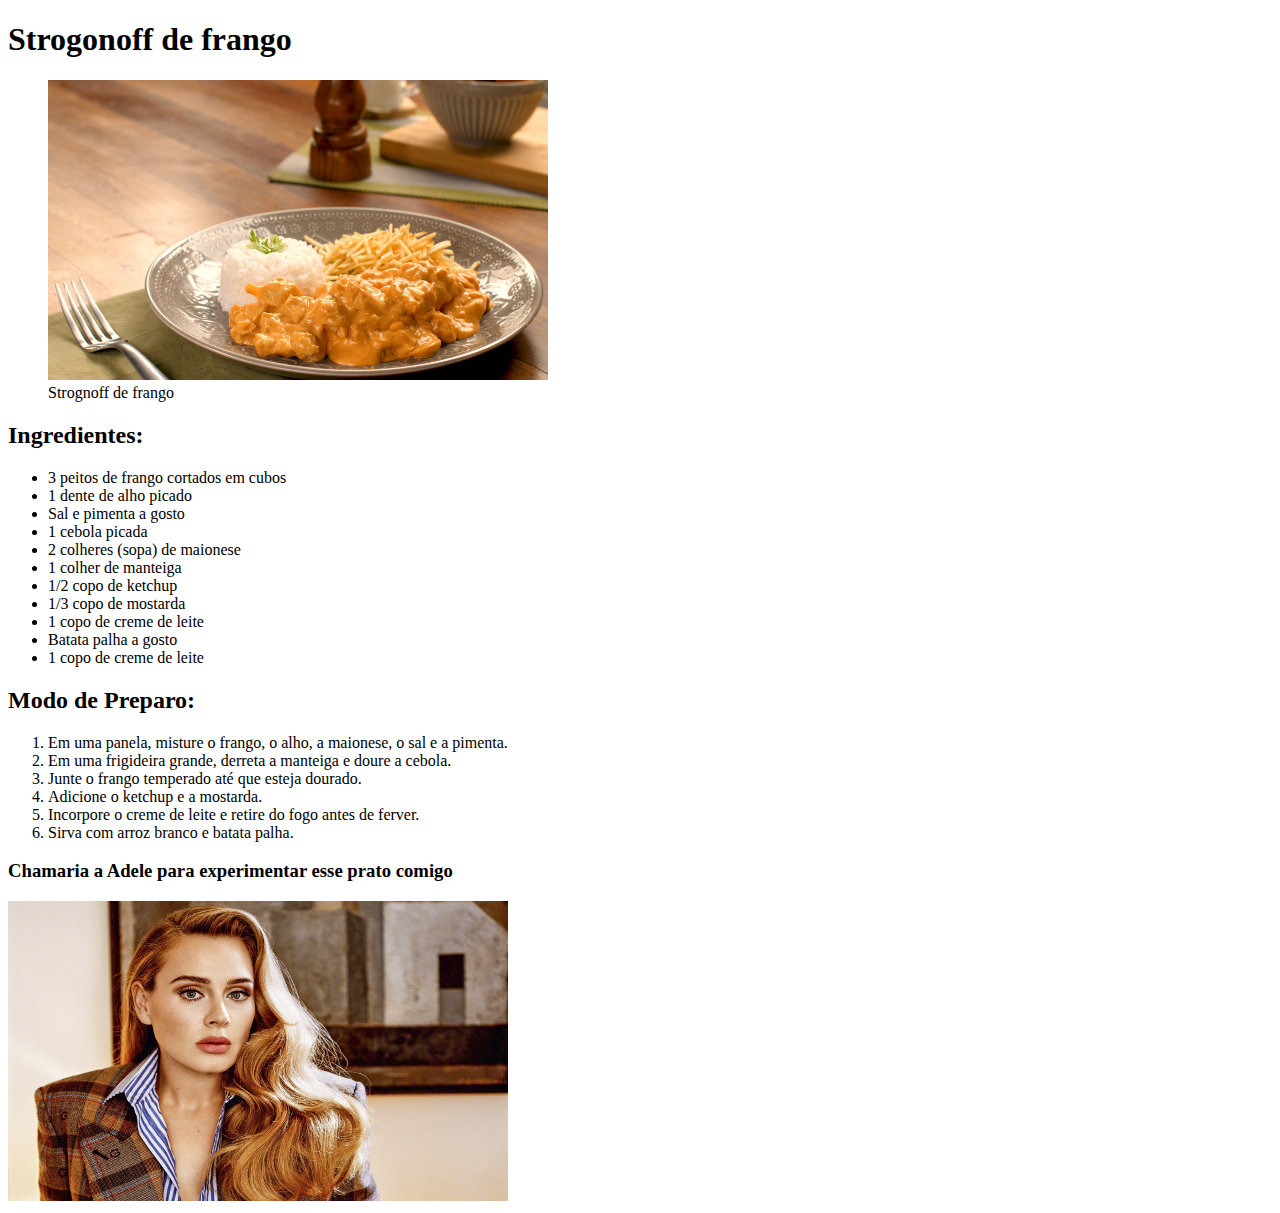
<file: Sobre mim/Atividade1/strognoff.html>
<!DOCTYPE html>
<html>
<head>
    <title> Receitas da vovó </title>
</head>
    <body>
       
          
       <h1> Strogonoff de frango</h1>
            <figure>
       <img src="imagens/strognoff.jpg" width="500" height="300"  alt="Strognoff de frango" title="Strognoff de frango" >
        <figcaption>Strognoff de frango</figcaption>
            </figure>
        <h2>Ingredientes:</h2>
        <ul>
            <li>3 peitos de frango cortados em cubos</li>
            <li>1 dente de alho picado</li>
            <li>Sal e pimenta a gosto</li>
            <li>1 cebola picada </li>
            <li>2 colheres (sopa) de maionese </li>
            <li>1 colher de manteiga </li>
            <li>1/2 copo de ketchup </li>
            <li>1/3 copo de mostarda</li>
            <li>1 copo de creme de leite </li>
            <li>Batata palha a gosto  </li>
            <li>1 copo de creme de leite</li>
            </ul>

            <h2>Modo de Preparo:</h2>
        <ol>
            <li>Em uma panela, misture o frango, o alho, a maionese, o sal e a pimenta.</li>
            <li>Em uma frigideira grande, derreta a manteiga e doure a cebola.</li>
            <li>Junte o frango temperado até que esteja dourado.</li>
            <li>Adicione o ketchup e a mostarda.</li>
            <li>Incorpore o creme de leite e retire do fogo antes de ferver.</li>
            <li>Sirva com arroz branco e batata palha.</li>
        </ol>
        <h3>Chamaria a Adele para experimentar esse prato comigo</h3>
        <img src="imagens/adele.webp" width="500" height="300"  alt="Strognoff de frango" title="Strognoff de frango" >
       
    </body>
</html>
</file>
<file: Sobre mim/curiosidade.css>
body{
  margin-bottom: 50px;
  background-color: black;
  /* background-image: url("https://i.pinimg.com/originals/d2/95/5c/d2955c16ef59e3d5ad903e0324f7b29c.gif"); */
}
.container {
  position: relative;
  width: 20%;
  height: 250px;
  background-color: rgb(0, 0, 0);
  display:inline-block;
  padding: 2%;
  border-radius: 100%;
  align-items: center;
  font-weight: bold;
}
.teste{   
  height: 250px;
  /* margin-left: 90px; */
  padding: 40px;
}
.contorno{   
    height: 250px;
    padding: 40px;
    display: flex;
    justify-content: center;
    gap: 20px;

    /* margin-top: 30%; */
}

 .overlay {
  position: absolute;
  bottom: 100%;
  left: 0;
  right: 0;
  /* background-color: #008CBA; */
  background-image: url(imagens/luna.png);
  overflow: hidden;
  width: 100%;
  height: 0;
  transition: .5s ease;
  border-radius: 100%;
}

 .container:hover .overlay {
  bottom: 0;
  height: 100%;
}  

.text {
  /* white-space: nowrap;  */
  color: rgb(0, 0, 0);
  font-size: 15px;
  position: absolute;
  overflow: hidden;
  top: 40%;
  left: 50%;
  transform: translate(-50%, -50%);
  -ms-transform: translate(-50%, -50%);
} 

.pergunta {
    margin-top: 25%;
    text-align: center;
    font-size: 15px;
    position: absolute;
    width: 80%;
    color: white;
    font-weight: bold;
    
}

.text p {
    text-align: start;
}

h2{
  color: white;
  text-align: center;
  font-size: 2.5rem;
}
</file>
<file: Sobre mim/momentos.css>
* {
    margin: 0;
    padding: 0;
}

body {
    background-color: black;
}

h3 {
    color: white;
}

.hero-image {
    background-image: url("imagens/fundomomento.gif");
    background-position: center;
    background-repeat: no-repeat;
    background-size: cover;
    position: relative;
    height: 300px;
}

.sistema img {
    width: 150px;
    display: flex;
    flex-direction: row;
}

.sistema {
    gap: 20px;
    display: flex;
    flex-direction: row;
    margin-top: 170px;
    margin-left: 100px;
    margin-bottom: 200px;
}

.hero-text {
    text-align: center;
    position: absolute;
    top: 50%;
    left: 50%;
    transform: translate(-50%, -50%);
    color: white;
}

.prititulo {
    color: aliceblue;
}

.mercurio :hover,
.venus :hover,
.terra :hover,
.marte :hover,
.jupiter :hover,
.saturno :hover,
.urano :hover,
.netuno :hover {
    width: 200px;
}


.conteudo {
    width: 340px;
    height: 430px;
    background-color: #7154ff;
    border-radius: 15px;
    padding: 15px;
    display: inline-block;
    margin-left: 80px;
    margin-right: 35px;
    margin-top: 50px;

    animation-name: exemplo;
    animation-duration: 4s;
    animation-timing-function: linear;
    animation-delay: 2s;
    animation-iteration-count: infinite;
    margin-bottom: 30px;
}

button {
    border-radius: 10px;
    background-color: rgb(255, 73, 156);
    /* padding: 20px; */
    height: 60px;
    cursor: pointer;
    margin: auto;
    display: block;
    margin-top: 8px;
    color: azure;
    width: 80%;
    border: none;
    font-size: 20px;
    display: inline-block;
    margin-left: 33px;
    margin-right: auto;
}

.conteudo img {
    width: 320px;
    height: 315px;
}

.um {
    margin-top: 100px;

}

.dois {
    margin-top: 100px;
}

.tres {
    margin-top: 100px;

}

.quatro {
    margin-top: 100px;
}

.cinco {
    margin-top: 100px;

}

.seis {
    margin-top: 100px;
}

.sete {
    margin-top: 100px;
}
.oito {
    margin-top: 100px;
}

.conum, .condois {
    margin-top: 120px;
    margin-bottom: 110px;
}



.escrita h3{
margin-bottom: -100px;
text-align: center;
}
</file>
